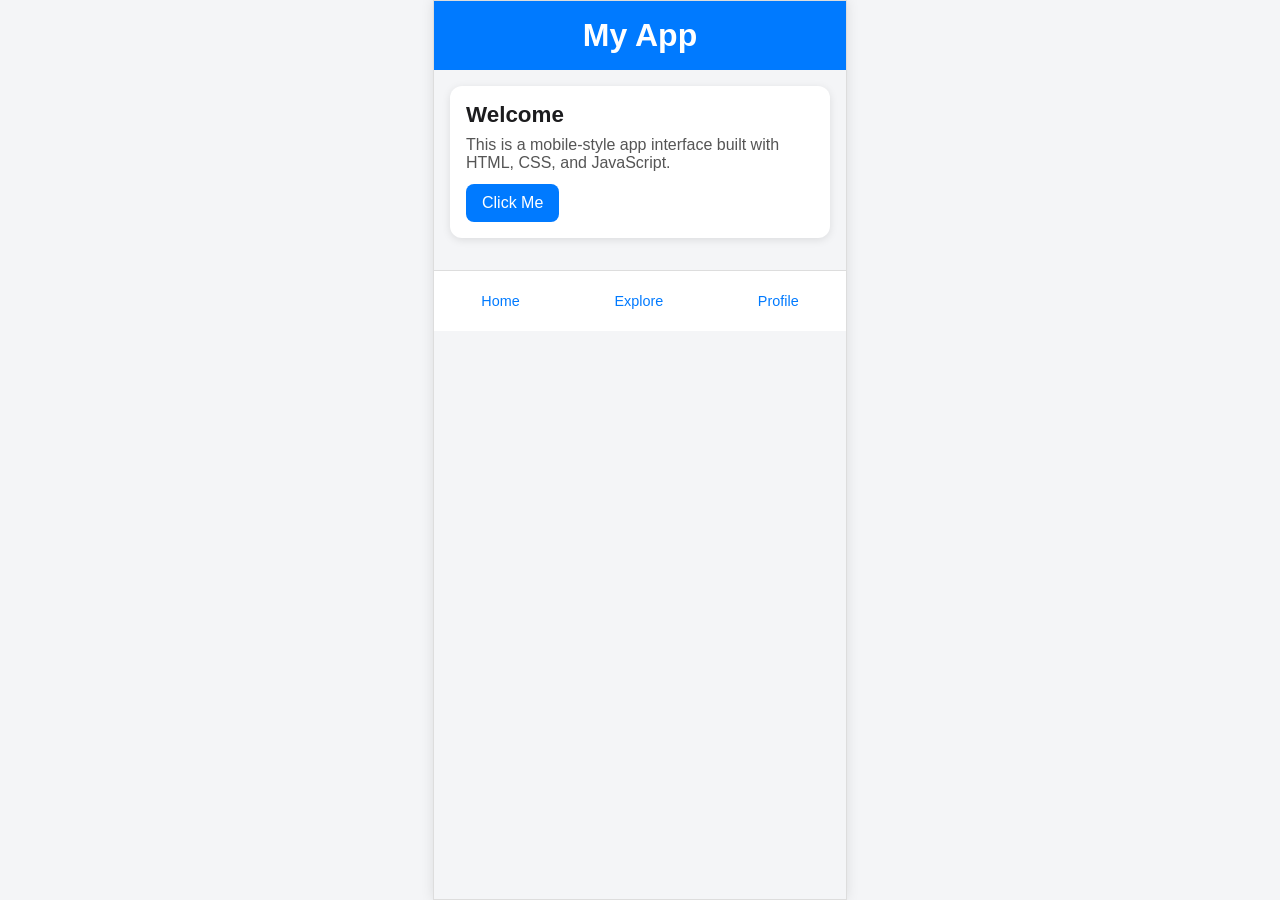
<file: task1/index.html>
<!DOCTYPE html>
<html lang="en">
<head>
  <meta charset="UTF-8" />
  <meta name="viewport" content="width=device-width, initial-scale=1.0" />
  <title>Mobile App UI</title>
  <link rel="stylesheet" href="style.css" />
</head>
<body>
  <div class="app-container">
    <header class="app-header">
      <h1>My App</h1>
    </header>

    <main class="app-content">
      <div class="card">
        <h2>Welcome</h2>
        <p>This is a mobile‑style app interface built with HTML, CSS, and JavaScript.</p>
        <button id="btn1">Click Me</button>
      </div>
    </main>

    <footer class="app-footer">
      <nav class="nav-tabs">
        <button class="tab">Home</button>
        <button class="tab">Explore</button>
        <button class="tab">Profile</button>
      </nav>
    </footer>
  </div>

  <script src="script.js"></script>
</body>
</html>
</file>
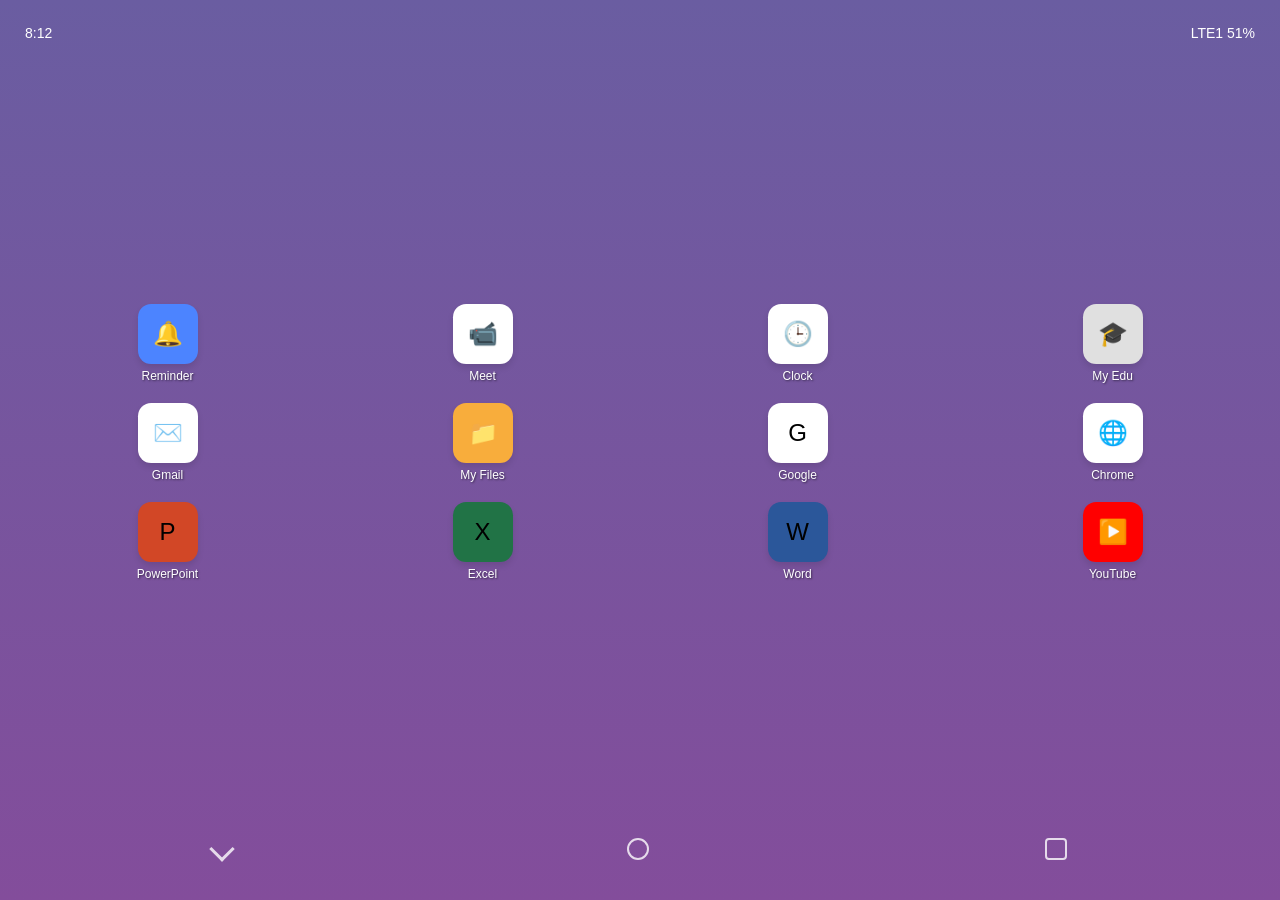
<file: task2/index.html>
<!DOCTYPE html>
<html lang="en">
<head>
    <meta charset="UTF-8">
    <meta name="viewport" content="width=device-width, initial-scale=1.0">
    <title>Mobile-Clone</title>
    <style>
        :root {
            --bg-gradient: linear-gradient(180deg, #6a5da1 0%, #834d9b 100%);
            --icon-radius: 22%; /* Samsung's signature "Squircle" shape */
            --text-color: #ffffff;
        }

        body, html {
            margin: 0;
            padding: 0;
            height: 100%;
            font-family: 'Segoe UI', Roboto, Helvetica, Arial, sans-serif;
            overflow: hidden;
        }

        /* Main Wallpaper Container */
        .phone-screen {
            background: var(--bg-gradient);
            height: 100vh;
            display: flex;
            flex-direction: column;
            justify-content: space-between;
            padding: 20px 15px;
            box-sizing: border-box;
        }

        /* Top Status Bar (Time, Icons) */
        .status-bar {
            display: flex;
            justify-content: space-between;
            color: white;
            font-size: 14px;
            font-weight: 500;
            padding: 5px 10px;
        }

        /* App Grid */
        .app-grid {
            display: grid;
            grid-template-columns: repeat(4, 1fr);
            grid-gap: 20px 10px;
            margin-top: 20px;
        }

        .app-item {
            display: flex;
            flex-direction: column;
            align-items: center;
            cursor: pointer;
            transition: transform 0.1s;
        }

        .app-item:active {
            transform: scale(0.9);
        }

        .icon {
            width: 60px;
            height: 60px;
            background-color: white;
            border-radius: var(--icon-radius);
            display: flex;
            align-items: center;
            justify-content: center;
            margin-bottom: 5px;
            box-shadow: 0 4px 6px rgba(0,0,0,0.1);
            overflow: hidden;
        }

        .icon img {
            width: 70%;
            height: 70%;
            object-fit: contain;
        }

        .app-label {
            color: var(--text-color);
            font-size: 12px;
            text-align: center;
            text-shadow: 1px 1px 2px rgba(0,0,0,0.5);
        }

        /* Navigation Bar (Bottom) */
        .nav-bar {
            display: flex;
            justify-content: space-around;
            align-items: center;
            padding: 20px 0;
        }

        .nav-icon {
            width: 20px;
            height: 20px;
            border: 2px solid rgba(255,255,255,0.8);
            border-radius: 4px;
        }

        .nav-circle {
            width: 18px;
            height: 18px;
            border: 2px solid rgba(255,255,255,0.8);
            border-radius: 50%;
        }
    </style>
</head>
<body>

<div class="phone-screen">
    <div class="status-bar">
        <span>8:12</span>
        <span>LTE1 51%</span>
    </div>

    <div class="app-grid" id="mainGrid">
        </div>

    <div class="nav-bar">
        <div style="width: 15px; height: 15px; border-left: 3px solid white; border-bottom: 3px solid white; transform: rotate(-45deg); opacity: 0.8;"></div>
        <div class="nav-circle"></div>
        <div style="width: 18px; height: 18px; border: 2px solid white; border-radius: 4px; opacity: 0.8;"></div>
    </div>
</div>

<script>
    const apps = [
        { name: 'Reminder', color: '#4c84ff', img: '🔔' },
        { name: 'Meet', color: '#ffffff', img: '📹' },
        { name: 'Clock', color: '#ffffff', img: '🕒' },
        { name: 'My Edu', color: '#e0e0e0', img: '🎓' },
        { name: 'Gmail', color: '#ffffff', img: '✉️' },
        { name: 'My Files', color: '#f8ad3c', img: '📁' },
        { name: 'Google', color: '#ffffff', img: 'G' },
        { name: 'Chrome', color: '#ffffff', img: '🌐' },
        { name: 'PowerPoint', color: '#d24726', img: 'P' },
        { name: 'Excel', color: '#217346', img: 'X' },
        { name: 'Word', color: '#2b579a', img: 'W' },
        { name: 'YouTube', color: '#ff0000', img: '▶️' }
    ];

    const grid = document.getElementById('mainGrid');

    apps.forEach(app => {
        const div = document.createElement('div');
        div.className = 'app-item';
        div.innerHTML = `
            <div class="icon" style="background-color: ${app.color}">
                <span style="font-size: 24px;">${app.img}</span>
            </div>
            <div class="app-label">${app.name}</div>
        `;
        div.onclick = () => alert(`Opening ${app.name}...`);
        grid.appendChild(div);
    });
</script>

</body>
</html>
</file>
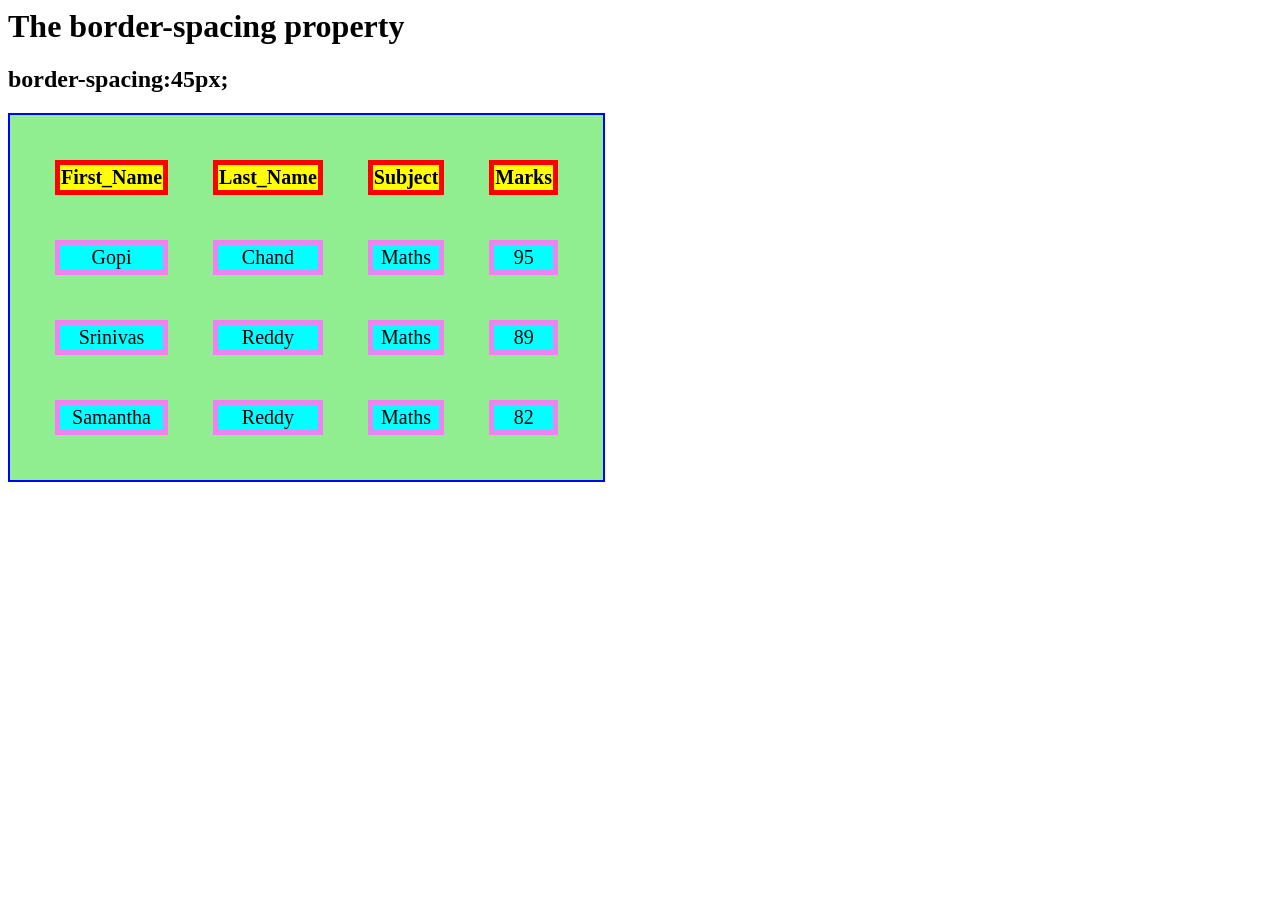
<file: practice/border-spacing property.html>
<html>
<head>
    <title>Border space</title>
    <style>
        table{
            border:2px solid blue;
            text-align:center;
            font-size:20px;
            background-color:lightgreen;
        }
        th{
            border:5px solid red;
            background-color:yellow;
        }
        td{
            border:5px solid violet;
            background-color:cyan;
        }
        #space{
            border-collapse:separate;
            border-spacing:45px;
        }
        </style>
</head>
<body>
    <h1>The border-spacing property</h1>
    <h2>border-spacing:45px;</h2>
    <table id="space">
        <tr>
            <th>First_Name</th>
            <th>Last_Name</th>
            <th>Subject</th>
            <th>Marks</th>
        </tr>
        <tr>
            <td>Gopi</td>
            <td>Chand</td>
            <td>Maths</td>
            <td>95</td>
        </tr>
        <tr>
          <td>Srinivas</td>
            <td>Reddy</td>
            <td>Maths</td>
            <td>89</td>
        </tr>
        <tr>
            <td>Samantha</td>
            <td>Reddy</td>
            <td>Maths</td>
            <td>82</td>
        </tr>
    </table>
</body>
</html>
</file>
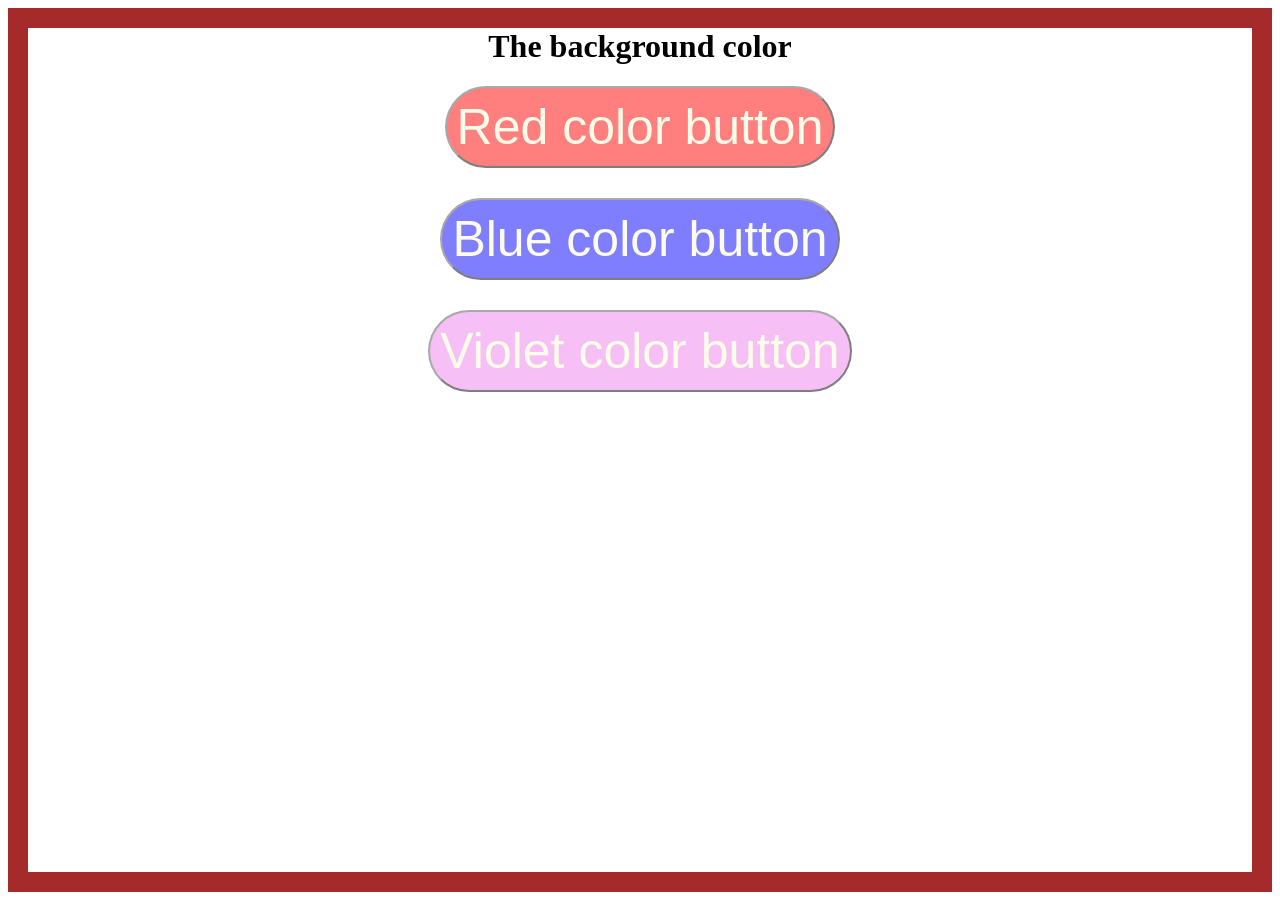
<file: practice/Button colors.html>
<html>
<head>
    <title>Button background color</title>
    <style>
        body{
            text-align:center;
            border: 20px solid brown;
        }
        button{
            color:lightgoldenrodyellow;
            font-size:50px;
        }
        .div1{
            opacity:0.5;
            background-color: red;
            margin-bottom:30px;
            border-radius:50px;
            padding:10px;
        }
        .div2{
            opacity:0.5;
            background-color: blue;
            margin-bottom:30px;
            border-radius:50px;
            padding:10px;
        }
        .div3{
            opacity:0.5;
            background-color: violet;
            margin-bottom:30px;
            border-radius:50px;
            padding:10px;
        }
        </style>
</head>
<body>
    <h1>The background color</h1>
    <button class="div1">Red color button</button><br>
    <button class="div2">Blue color button</button><br>
    <button class="div3">Violet color button</button>
</body>
</html>
</file>
<file: task1/style.css>
* {
  margin: 0;
  padding: 0;
  box-sizing: border-box;
}

body {
  font-family: -apple-system, BlinkMacSystemFont, "Segoe UI", Roboto, sans-serif;
  background-color: #f4f5f7;
  color: #1c1c1e;
  height: 100vh;
  display: flex;
  flex-direction: column;
}

.app-container {
  flex: 1;
  max-width: 414px; /* typical mobile width */
  margin: 0 auto;
  width: 100%;
  border: 1px solid #ddd;
  box-shadow: 0 0 12px rgba(0, 0, 0, 0.1);
  overflow: hidden;
}

.app-header {
  background-color: #007aff;
  color: white;
  padding: 16px;
  text-align: center;
  font-weight: 600;
}

.app-content {
  padding: 16px;
  flex: 1;
}

.card {
  background-color: white;
  border-radius: 12px;
  padding: 16px;
  box-shadow: 0 2px 8px rgba(0, 0, 0, 0.1);
  margin-bottom: 16px;
}

.card h2 {
  font-size: 1.4rem;
  margin-bottom: 8px;
}

.card p {
  color: #555;
  margin-bottom: 12px;
}

button {
  background-color: #007aff;
  color: white;
  border: none;
  border-radius: 8px;
  padding: 10px 16px;
  font-size: 1rem;
  cursor: pointer;
}

button:hover {
  background-color: #0051a3;
}

.app-footer {
  border-top: 1px solid #ddd;
  background-color: white;
}

.nav-tabs {
  display: flex;
  justify-content: space-around;
  padding: 12px 0;
}

.tab {
  background: none;
  border: none;
  color: #007aff;
  font-weight: 500;
  font-size: 0.9rem;
}

.tab.active {
  color: #000;
  font-weight: 600;
}
</file>
